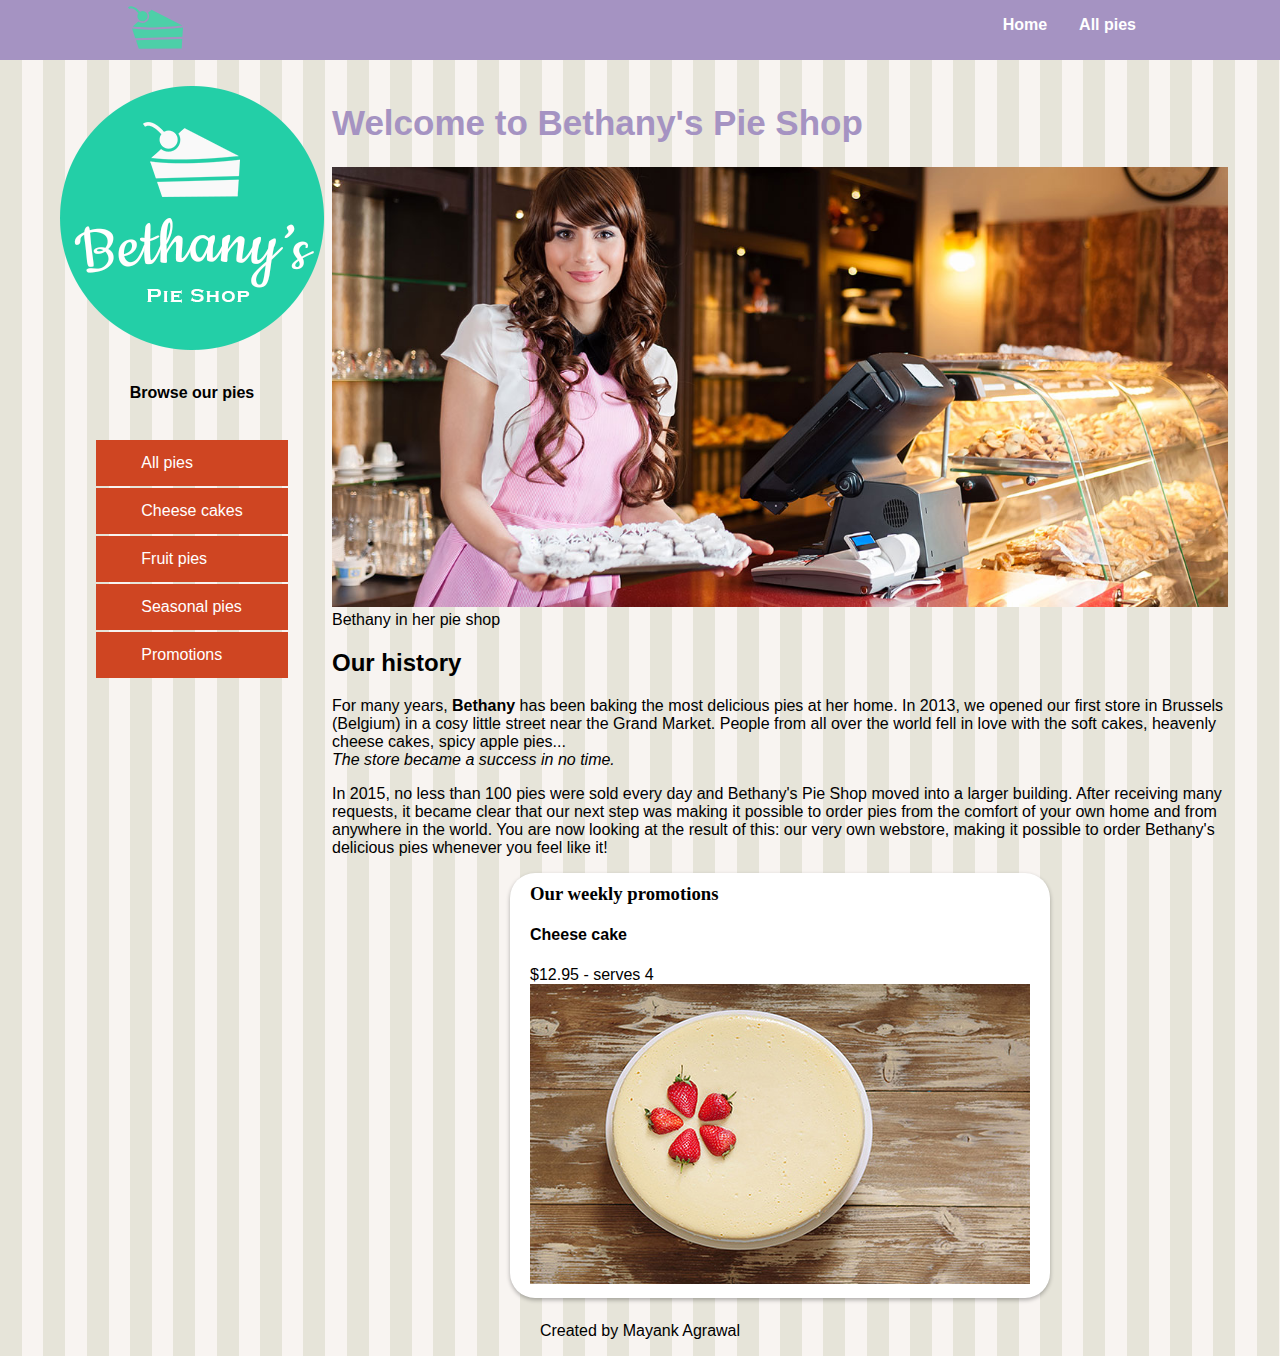
<file: index.html>
<!DOCTYPE html>
<html>

<head>
  <meta charset="utf-8">
  <title>Welcome to Bethany's Pie Shop!</title>
  <meta name="author" content="Bethany's Pie Shop">
  <meta name="description" content="Store front for Bethany's Pie Shop">
  <meta name="viewport" content="width=device-width, initial-scale=1">
  <link rel="icon" type="image/png" href="favicon.png">
  <link rel="stylesheet" type="text/css" href="css/styles.css">
</head>

<body>
  <header id="mainheader">
    <nav>
      <ul>
        <li><img src="images/cake.svg" height="55" /></li>
        <li><a href="index.html">Home</a></li>
        <li><a href="pages/pieoverview.html">All pies</a></li>
      </ul>
    </nav>
  </header>
  <div class="mainContent">
    <aside class="leftmenu">
      <a href="index.html"><img src="images/bethanylogo.png" /></a>
      <header>
        <h4 style="text-align: center;">Browse our pies</h4>
      </header>
      <ul>
        <a href="pages/pieoverview.html">
          <li>All pies</li>
        </a>
        <a href="pages/cheesecakes.html">
          <li>Cheese cakes</li>
        </a>
        <a href="pages/fruitpies.html">
          <li>Fruit pies</li>
        </a>
        <a href="pages/seasonalpies.html">
          <li>Seasonal pies</li>
        </a>
        <a href="#promos">
          <li>Promotions</li>
        </a>
      </ul>
    </aside>
    <main class="main">
      <article>
        <header>
          <h1 class="pageTitle">Welcome to Bethany's Pie Shop</h1>
        </header>
        <img src="images/bethany-fullsize.jpg" width="100%" alt="Bethany in her pie shop" />
        <figcaption class="centerImage">Bethany in her pie shop</figcaption>
        <h2>Our history</h2>
        <p>For many years, <b>Bethany</b> has been baking the most delicious pies at her home. In 2013, we opened our
          first store in Brussels (Belgium) in a cosy little street near the Grand Market. People from all over the
          world fell in love with the soft cakes, heavenly cheese cakes, spicy apple pies...<i><br>The store became a
            success in no time.</i></p>
        <p>In 2015, no less than 100 pies were sold every day and Bethany's Pie Shop moved into a larger building. After
          receiving many requests, it became clear that our next step was making it possible to order pies from the
          comfort of your own home and from anywhere in the world. You are now looking at the result of this: our very
          own webstore, making it possible to order Bethany's delicious pies whenever you feel like it!</p>
      </article>

      <section id="promos">
        <h3 style="font-family:verdana;">Our weekly promotions</h3>
        <h4>Cheese cake</h4>
        $12.95 - serves 4<br>
        <img src="images/products/cheesecakesmall.jpg" alt="Cheese cak with strawberry" />
      </section>
    </main>

  </div>

  <footer>
    <p>Created by Mayank Agrawal</p>
  </footer>

</body>

</html>
</file>
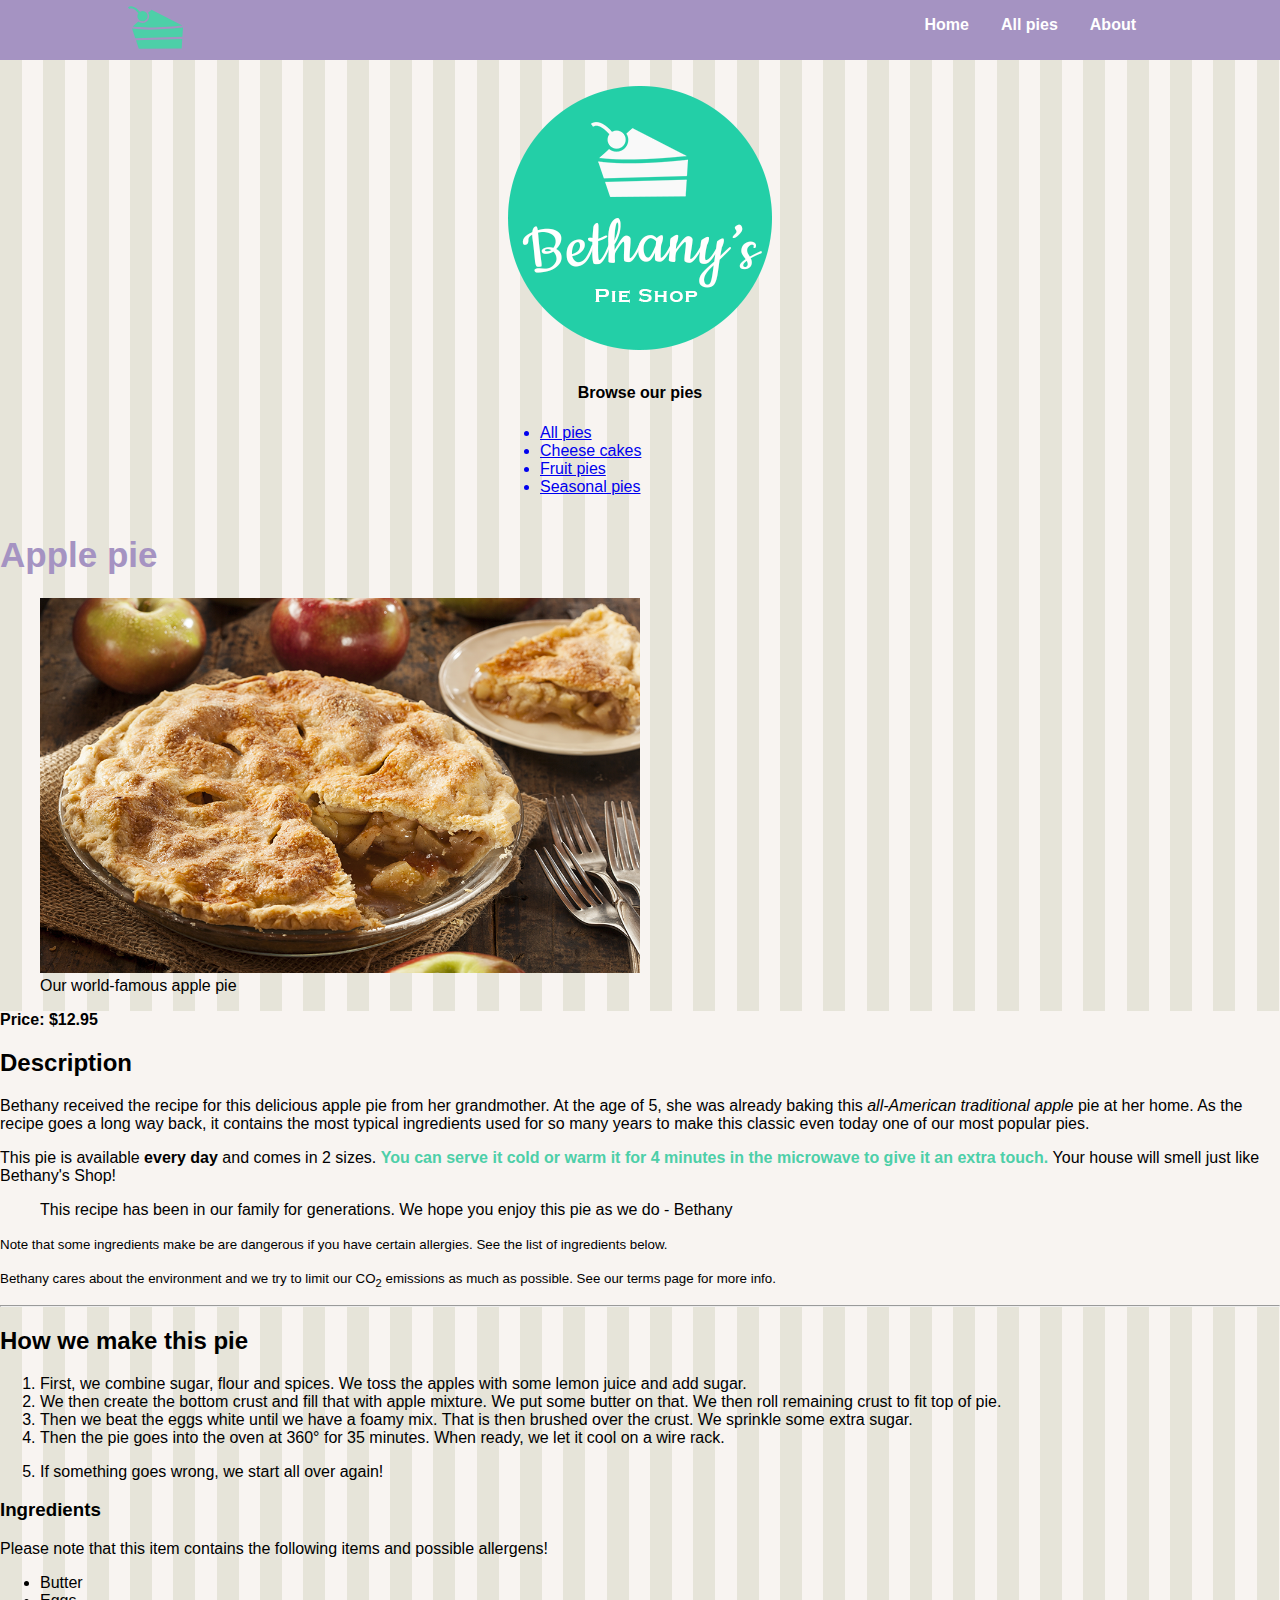
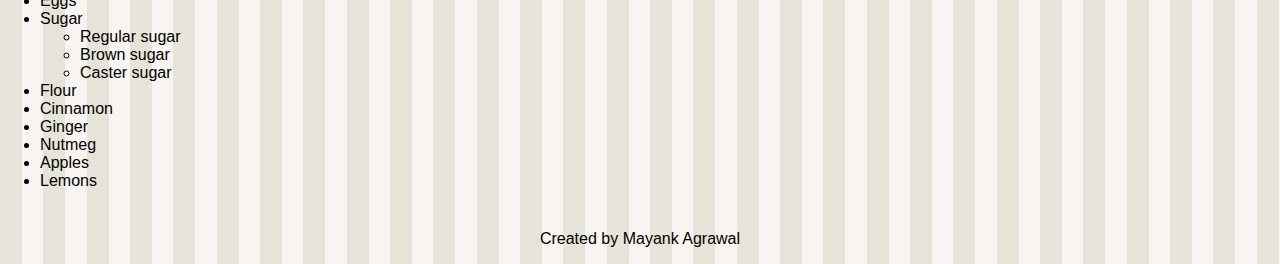
<file: pages/applepie.html>
<!DOCTYPE html>
<html>

<head>
  <meta charset="utf-8">
  <title>Welcome to Bethany's Pie Shop!</title>
  <meta name="author" content="Bethany's Pie Shop">
  <meta name="description" content="Store front for Bethany's Pie Shop">
  <meta name="viewport" content="width=device-width, initial-scale=1">
  <link rel="icon" type="image/png" href="favicon.png">
  <link rel="stylesheet" type="text/css" href="../css/styles.css">
</head>

<body>
  <header id="mainheader">
    <nav>
      <ul>
        <li><img src="../images/cake.svg" height="55" /></li>
        <li><a href="../index.html">Home</a></li>
        <li><a href="pieoverview.html">All pies</a></li>
        <li><a href="about.html">About</a></li>
      </ul>
    </nav>
  </header>
  <div class="mainContent">
    <aside id="leftmenu">
      <img src="../images/bethanylogo.png" />

      <header>
        <h4 style="text-align: center;">Browse our pies</h4>
      </header>
      <ul>
        <a href="pieoverview.html">
          <li>All pies</li>
        </a>
        <a href="cheesecakes.html">
          <li>Cheese cakes</li>
        </a>
        <a href="fruitpies.html">
          <li>Fruit pies</li>
        </a>
        <a href="seasonalpies.html">
          <li>Seasonal pies</li>
        </a>
      </ul>
    </aside>
    <main id="main">
      <article>
        <header>
          <h1 class="pageTitle">Apple pie</h1>
        </header>
        <figure>
          <a href="images/products/applepie.jpg"><img src="../images/products/applepie.jpg" width="600"
              alt="Apple pie" /></a>
          <figcaption>Our world-famous apple pie</figcaption>
        </figure>
        <div style="background-color:#f8f4f1;">
          <strong>Price: $12.95</strong>
          <h2>Description</h2>
          <p>Bethany received the recipe for this delicious apple pie from her grandmother. At the age of 5, she was
            already baking this <em>all-American traditional apple</em> pie at her home. As the recipe goes a long way
            back, it contains the most typical ingredients used for so many years to make this classic even today one of
            our most popular pies.
          </p>
          <p>This pie is available <strong>every day</strong> and comes in 2 sizes. <span
              style="color:#4dcfa8; font-weight:bold ;">You can serve it cold or warm it for 4 minutes in the microwave
              to give it an extra touch. </span>Your house will smell just like Bethany's Shop!</p>
          <p>
          <blockquote>This recipe has been in our family for generations. We hope you enjoy this pie as we do - Bethany
          </blockquote>
          </p>
          <p><small>Note that some ingredients make be are dangerous if you have certain allergies. See the list of
              ingredients below.</small></p>
          <p><small>Bethany cares about the environment and we try to limit our CO<sub>2</sub> emissions as much as
              possible. See our terms page for more info.</small></p>
          <hr>
        </div>

        <h2>How we make this pie</h2>
        <!-- <ol type="a"> -->
        <ol>
          <li>First, we combine sugar, flour and spices. We toss the apples with some lemon juice and add sugar.
          </li>
          <li>We then create the bottom crust and fill that with apple mixture. We put some butter on that. We then roll
            remaining crust to fit top of pie.
          </li>
          <li>Then we beat the eggs white until we have a foamy mix. That is then brushed over the crust. We sprinkle
            some extra sugar.
          </li>
          <li>Then the pie goes into the oven at 360° for 35 minutes. When ready, we let it cool on a wire rack.</li>
        </ol>
        <ol start=5>
          <li>If something goes wrong, we start all over again!</li>
        </ol>
        <h3>Ingredients</h3>
        <p>Please note that this item contains the following items and possible allergens!</p>
        <ul>
          <li>Butter</li>
          <li>Eggs</li>
          <li>Sugar</li>
          <ul>
            <li>Regular sugar</li>
            <li>Brown sugar</li>
            <li>Caster sugar</li>
          </ul>
          <li>Flour</li>
          <li>Cinnamon</li>
          <li>Ginger</li>
          <li>Nutmeg</li>
          <li>Apples</li>
          <li>Lemons</li>
        </ul>

    </main>

  </div>

  <footer>
    <p>Created by Mayank Agrawal</p>
  </footer>

</body>

</html>
</file>
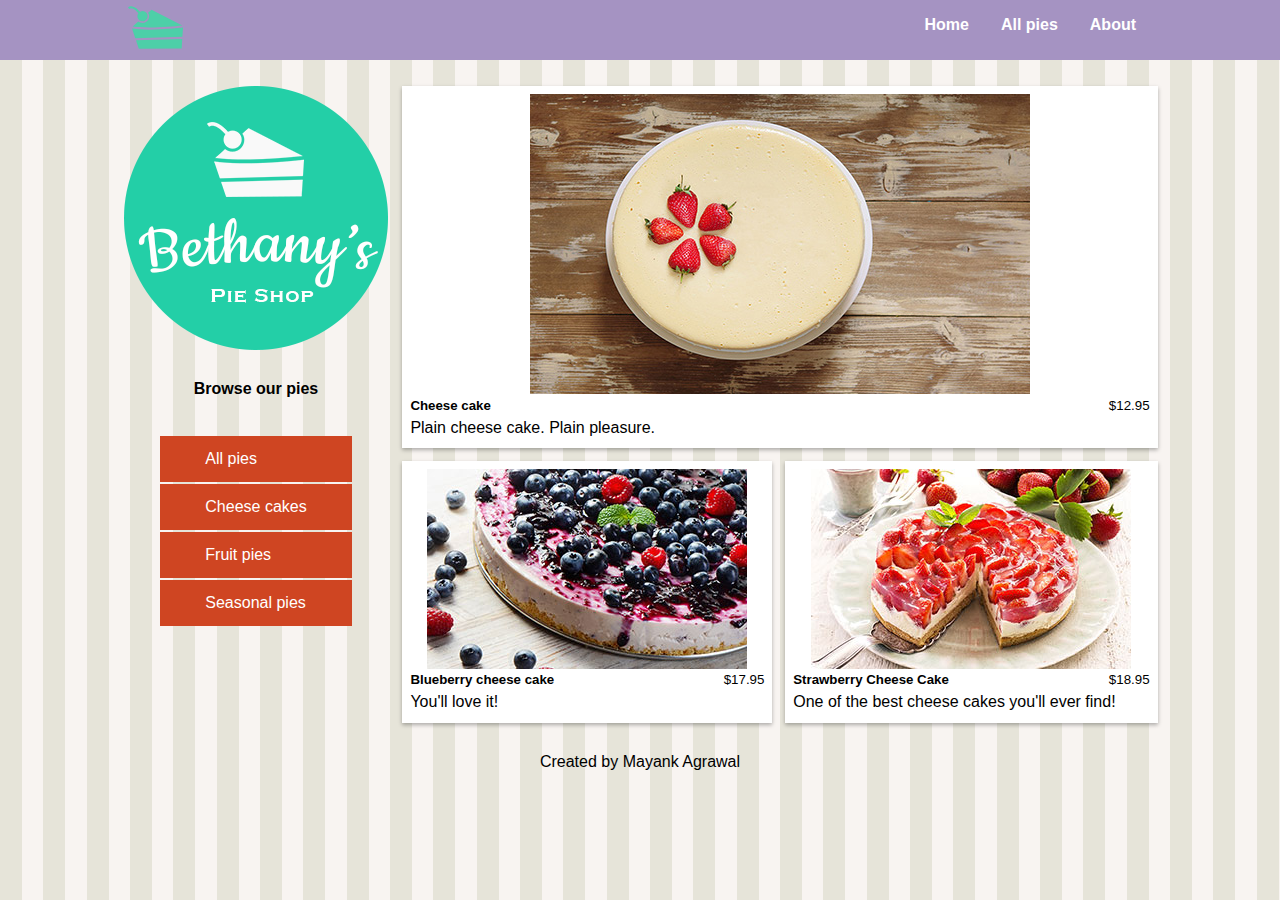
<file: pages/cheesecakes.html>
<!DOCTYPE html>
<html>

<head>
  <meta charset="utf-8">
  <title>Welcome to Bethany's Pie Shop!</title>
  <meta name="author" content="Bethany's Pie Shop">
  <meta name="description" content="Store front for Bethany's Pie Shop">
  <meta name="viewport" content="width=device-width, initial-scale=1">
  <link rel="icon" type="image/png" href="favicon.png">
  <link rel="stylesheet" type="text/css" href="../css/styles.css">
</head>

<body>
  <header id="mainheader">
    <nav>
      <ul>
        <li><img src="../images/cake.svg" height="55" /></li>
        <li><a href="../index.html">Home</a></li>
        <li><a href="pieoverview.html">All pies</a></li>
        <li><a href="about.html">About</a></li>
      </ul>
    </nav>
  </header>
  <div class="mainContent">
    <aside class="leftmenu">
      <img src="../images/bethanylogo.png" />

      <header>
        <h4 style="text-align: center;">Browse our pies</h4>
      </header>
      <ul>
        <a href="pieoverview.html">
          <li>All pies</li>
        </a>
        <a href="cheesecakes.html">
          <li>Cheese cakes</li>
        </a>
        <a href="fruitpies.html">
          <li>Fruit pies</li>
        </a>
        <a href="seasonalpies.html">
          <li>Seasonal pies</li>
        </a>
      </ul>
    </aside>
    <main class="pieGallery">

      <div class="pieCard">
        <img src="../images/products/cheesecakesmall.jpg">
        <div class="cardRow">
          <h5>Cheese cake</h5>
          <small>$12.95</small>
        </div>
        <p>Plain cheese cake. Plain pleasure.</p>
      </div>

      <div class="pieCard">
        <img src="../images/products/blueberrycheesecakesmall.jpg">
        <div class="cardRow">
          <h5>Blueberry cheese cake</h5>
          <small>$17.95</small>
        </div>
        <p>You'll love it!</p>
      </div>

      <div class="pieCard">
        <img src="../images/products/strawberrycheesecakesmall.jpg">
        <div class="cardRow">
          <h5>Strawberry Cheese Cake</h5>
          <small>$18.95</small>
        </div>
        <p>One of the best cheese cakes you'll ever find!</p>
      </div>

    </main>

  </div>

  <footer>
    <p>Created by Mayank Agrawal</p>
  </footer>

</body>

</html>
</file>
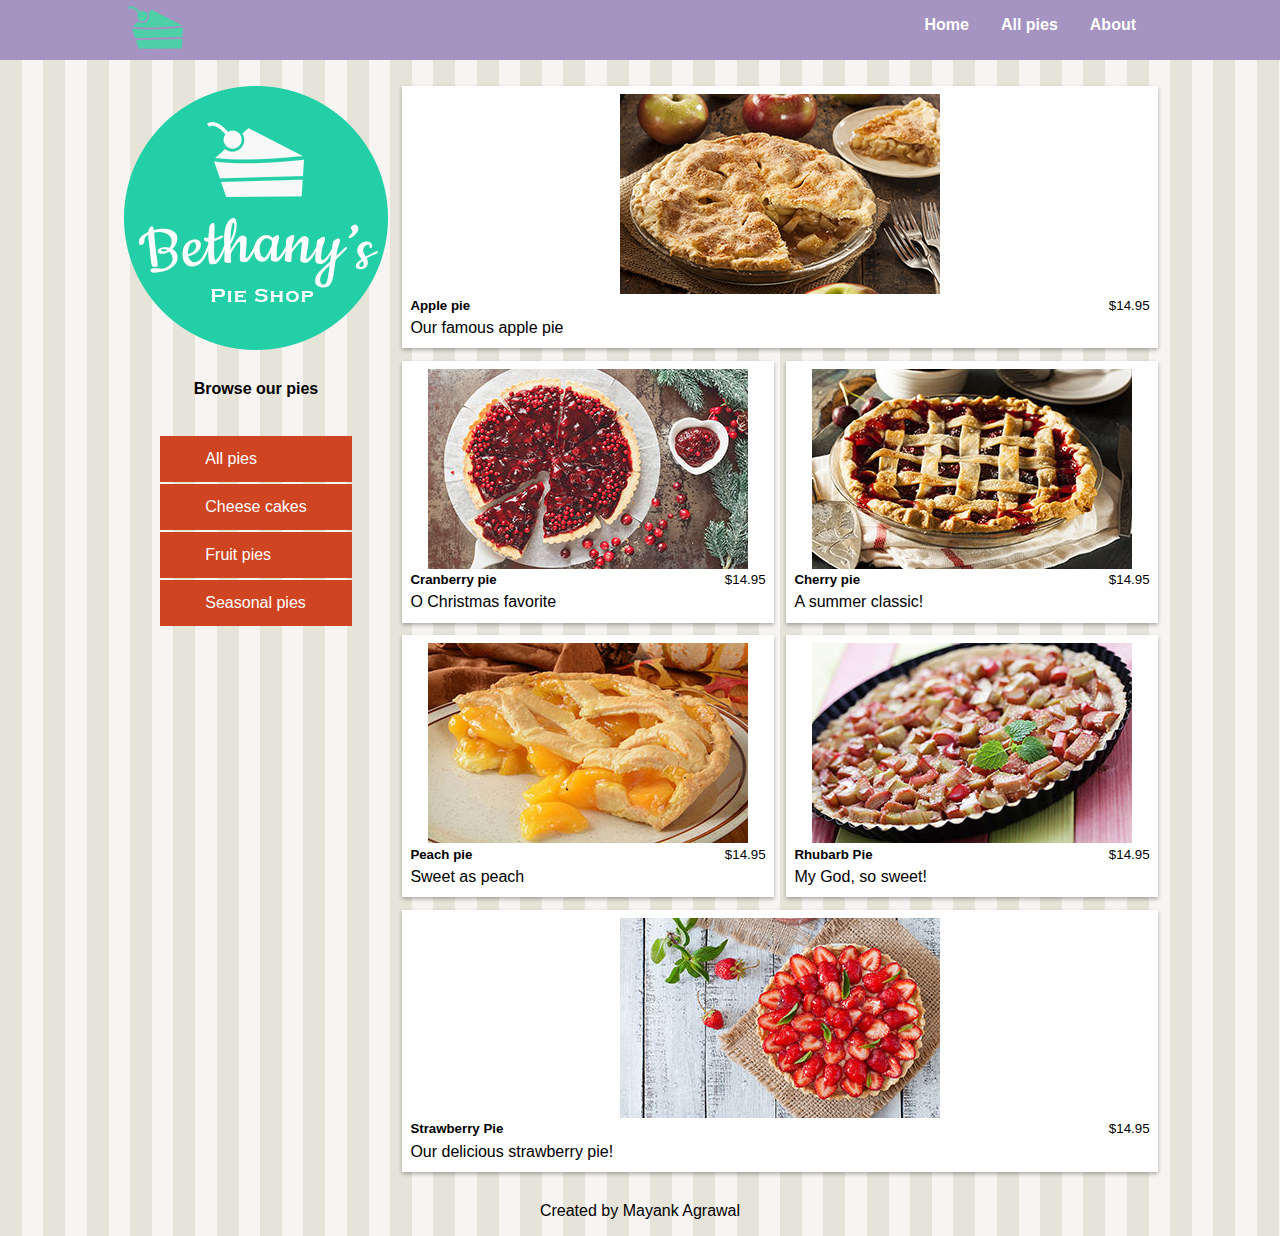
<file: pages/fruitpies.html>
<!DOCTYPE html>
<html>

<head>
  <meta charset="utf-8">
  <title>Welcome to Bethany's Pie Shop!</title>
  <meta name="author" content="Bethany's Pie Shop">
  <meta name="description" content="Store front for Bethany's Pie Shop">
  <meta name="viewport" content="width=device-width, initial-scale=1">
  <link rel="icon" type="image/png" href="favicon.png">
  <link rel="stylesheet" type="text/css" href="../css/styles.css">
</head>

<body>
  <header id="mainheader">
    <nav>
      <ul>
        <li><img src="../images/cake.svg" height="55" /></li>
        <li><a href="../index.html">Home</a></li>
        <li><a href="pieoverview.html">All pies</a></li>
        <li><a href="about.html">About</a></li>
      </ul>
    </nav>
  </header>
  <div class="mainContent">
    <aside class="leftmenu">
      <img src="../images/bethanylogo.png" />

      <header>
        <h4 style="text-align: center;">Browse our pies</h4>
      </header>
      <ul>
        <a href="pieoverview.html">
          <li>All pies</li>
        </a>
        <a href="cheesecakes.html">
          <li>Cheese cakes</li>
        </a>
        <a href="fruitpies.html">
          <li>Fruit pies</li>
        </a>
        <a href="seasonalpies.html">
          <li>Seasonal pies</li>
        </a>
      </ul>
    </aside>
    <main class="pieGallery">

      <div class="pieCard">
        <img src="../images/products/applepiesmall.jpg">
        <div class="cardRow">
          <h5>Apple pie</h5>
          <small>$14.95</small>
        </div>
        <p>Our famous apple pie</p>
      </div>

      <div class="pieCard">
        <img src="../images/products/cranberrypiesmall.jpg">
        <div class="cardRow">
          <h5>Cranberry pie</h5>
          <small>$14.95</small>
        </div>
        <p>O Christmas favorite</p>
      </div>

      <div class="pieCard">
        <img src="../images/products/cherrypiesmall.jpg">
        <div class="cardRow">
          <h5>Cherry pie</h5>
          <small>$14.95</small>
        </div>
        <p>A summer classic!</p>
      </div>

      <div class="pieCard">
        <img src="../images/products/peachpiesmall.jpg">
        <div class="cardRow">
          <h5>Peach pie</h5>
          <small>$14.95</small>
        </div>
        <p>Sweet as peach</p>
      </div>

      <div class="pieCard">
        <img src="../images/products/rhubarbpiesmall.jpg">
        <div class="cardRow">
          <h5>Rhubarb Pie</h5>
          <small>$14.95</small>
        </div>
        <p>My God, so sweet!</p>
      </div>

      <div class="pieCard">
        <img src="../images/products/strawberrypiesmall.jpg">
        <div class="cardRow">
          <h5>Strawberry Pie</h5>
          <small>$14.95</small>
        </div>
        <p>Our delicious strawberry pie!</p>
      </div>

    </main>

  </div>

  <footer>
    <p>Created by Mayank Agrawal</p>
  </footer>

</body>

</html>
</file>
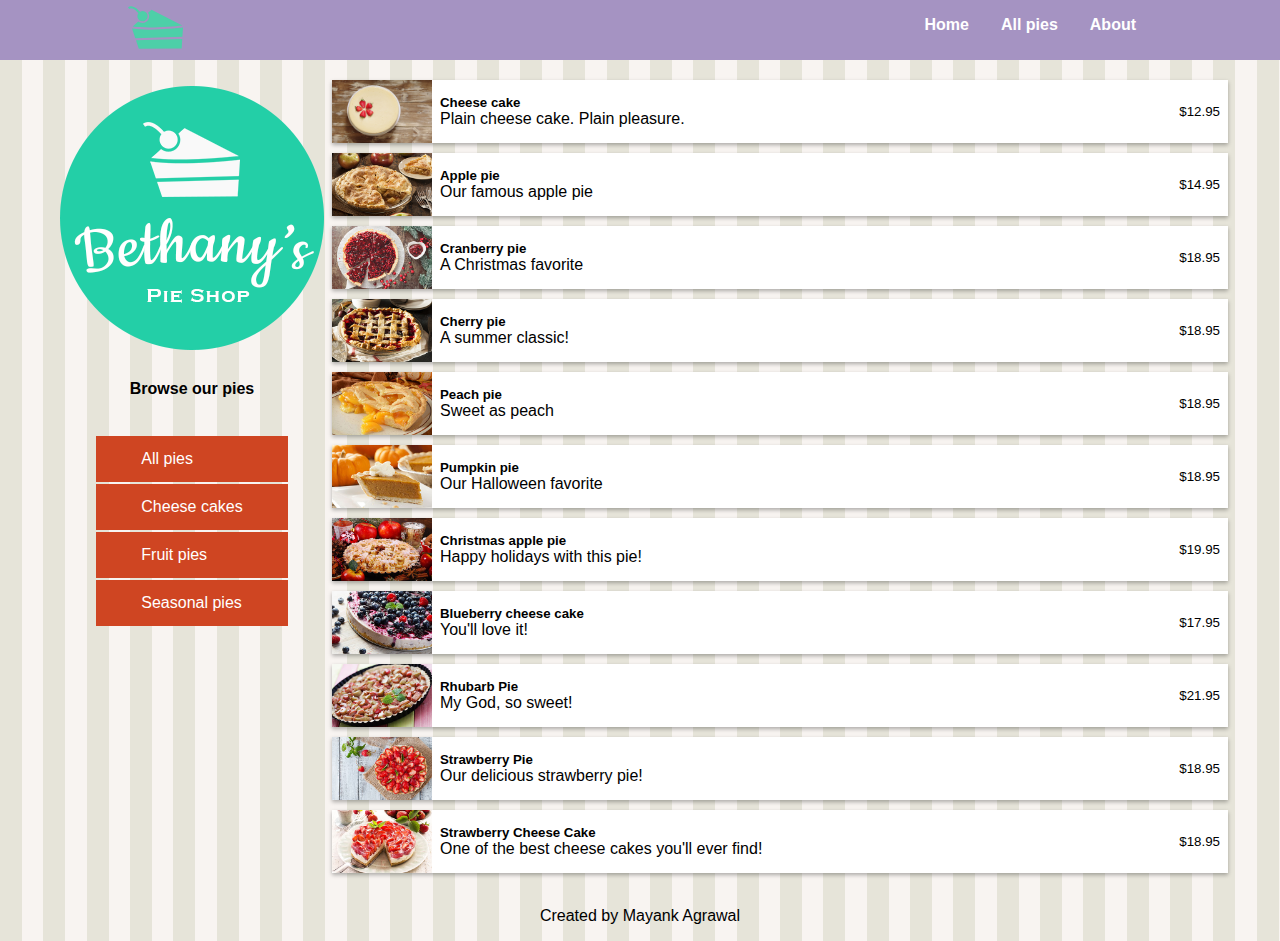
<file: pages/pieoverview.html>
<!DOCTYPE html>
<html>

<head>
  <meta charset="utf-8">
  <title>Welcome to Bethany's Pie Shop!</title>
  <meta name="author" content="Bethany's Pie Shop">
  <meta name="description" content="Store front for Bethany's Pie Shop">
  <meta name="viewport" content="width=device-width, initial-scale=1">
  <link rel="icon" type="image/png" href="favicon.png">
  <link rel="stylesheet" type="text/css" href="../css/styles.css">
</head>

<body>
  <header id="mainheader">
    <nav>
      <ul>
        <li><img src="../images/cake.svg" height="55" /></li>
        <li><a href="../index.html">Home</a></li>
        <li><a href="pieoverview.html">All pies</a></li>
        <li><a href="about.html">About</a></li>
      </ul>
    </nav>
  </header>
  <div class="mainContent">
    <aside class="leftmenu">

      <img src="../images/bethanylogo.png" />
      <h4>Browse our pies</h4>
      <ul>
        <a href="pieoverview.html">
          <li>All pies</li>
        </a>
        <a href="cheesecakes.html">
          <li>Cheese cakes</li>
        </a>
        <a href="fruitpies.html">
          <li>Fruit pies</li>
        </a>
        <a href="seasonalpies.html">
          <li>Seasonal pies</li>
        </a>
      </ul>

    </aside>
    <main class="main">

      <div class="pieRow">
        <img src="../images/products/cheesecakesmall.jpg" width="100" height="63">
        <div>
          <h5>Cheese cake</h5>
          <p>Plain cheese cake. Plain pleasure.</p>
        </div>
        <small>$12.95</small>
      </div>

      <div class="pieRow">
        <img src="../images/products/applepiesmall.jpg" width="100" height="63">
        <div>
          <h5>Apple pie</h5>
          <p>Our famous apple pie</p>
        </div>
        <small>$14.95</small>
      </div>

      <div class="pieRow">
        <img src="../images/products/cranberrypiesmall.jpg" width="100" height="63">
        <div>
          <h5>Cranberry pie</h5>
          <p>A Christmas favorite</p>
        </div>
        <small>$18.95</small>
      </div>

      <div class="pieRow">
        <img src="../images/products/cherrypiesmall.jpg" width="100" height="63">
        <div>
          <h5>Cherry pie</h5>
          <p>A summer classic!</p>
        </div>
        <small>$18.95</small>
      </div>

      <div class="pieRow">
        <img src="../images/products/peachpiesmall.jpg" width="100" height="63">
        <div>
          <h5>Peach pie</h5>
          <p>Sweet as peach</p>
        </div>
        <small>$18.95</small>
      </div>

      <div class="pieRow">
        <img src="../images/products/pumpkinpiesmall.jpg" width="100" height="63">
        <div>
          <h5>Pumpkin pie</h5>
          <p>Our Halloween favorite</p>
        </div>
        <small>$18.95</small>
      </div>

      <div class="pieRow">
        <img src="../images/products/christmasapplepiesmall.jpg" width="100" height="63">
        <div>
          <h5>Christmas apple pie</h5>
          <p>Happy holidays with this pie!</p>
        </div>
        <small>$19.95</small>
      </div>

      <div class="pieRow">
        <img src="../images/products/blueberrycheesecakesmall.jpg" width="100" height="63">
        <div>
          <h5>Blueberry cheese cake</h5>
          <p>You'll love it!</p>
        </div>
        <small>$17.95</small>
      </div>

      <div class="pieRow">
        <img src="../images/products/rhubarbpiesmall.jpg" width="100" height="63">
        <div>
          <h5>Rhubarb Pie</h5>
          <p>My God, so sweet!</p>
        </div>
        <small>$21.95</small>
      </div>

      <div class="pieRow">
        <img src="../images/products/strawberrypiesmall.jpg" width="100" height="63">
        <div>
          <h5>Strawberry Pie</h5>
          <p>Our delicious strawberry pie!</p>
        </div>
        <small>$18.95</small>
      </div>

      <div class="pieRow">
        <img src="../images/products/strawberrycheesecakesmall.jpg" width="100" height="63">
        <div>
          <h5>Strawberry Cheese Cake</h5>
          <p>One of the best cheese cakes you'll ever find!</p>
        </div>
        <small>$18.95</small>
      </div>

    </main>

  </div>

  <footer>
    <p>Created by Mayank Agrawal</p>
  </footer>

</body>

</html>
</file>
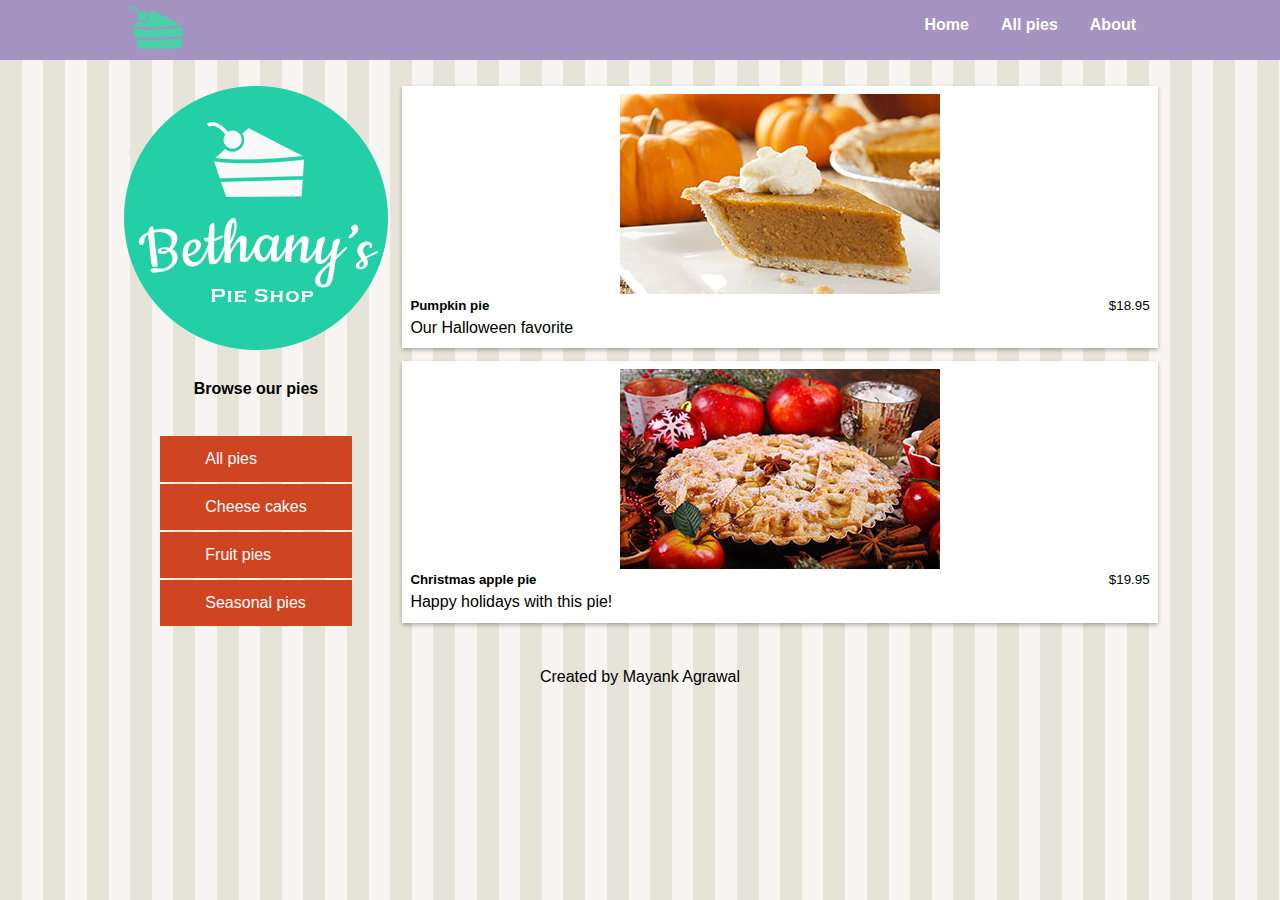
<file: pages/seasonalpies.html>
<!DOCTYPE html>
<html>

<head>
  <meta charset="utf-8">
  <title>Welcome to Bethany's Pie Shop!</title>
  <meta name="author" content="Bethany's Pie Shop">
  <meta name="description" content="Store front for Bethany's Pie Shop">
  <meta name="viewport" content="width=device-width, initial-scale=1">
  <link rel="icon" type="image/png" href="favicon.png">
  <link rel="stylesheet" type="text/css" href="../css/styles.css">
</head>

<body>
  <header id="mainheader">
    <nav>
      <ul>
        <li><img src="../images/cake.svg" height="55" /></li>
        <li><a href="../index.html">Home</a></li>
        <li><a href="pieoverview.html">All pies</a></li>
        <li><a href="about.html">About</a></li>
      </ul>
    </nav>
  </header>
  <div class="mainContent">
    <aside class="leftmenu">
      <img src="../images/bethanylogo.png" />

      <header>
        <h4 style="text-align: center;">Browse our pies</h4>
      </header>
      <ul>
        <a href="pieoverview.html">
          <li>All pies</li>
        </a>
        <a href="cheesecakes.html">
          <li>Cheese cakes</li>
        </a>
        <a href="fruitpies.html">
          <li>Fruit pies</li>
        </a>
        <a href="seasonalpies.html">
          <li>Seasonal pies</li>
        </a>
      </ul>
    </aside>
    <main class="pieGallery">

      <div class="pieCard">
        <img src="../images/products/pumpkinpiesmall.jpg">
        <div class="cardRow">
          <h5>Pumpkin pie</h5>
          <small>$18.95</small>
        </div>
        <p>Our Halloween favorite</p>
      </div>

      <div class="pieCard">
        <img src="../images/products/christmasapplepiesmall.jpg">
        <div class="cardRow">
          <h5>Christmas apple pie</h5>
          <small>$19.95</small>
        </div>
        <p>Happy holidays with this pie!</p>
      </div>

    </main>

  </div>

  <footer>
    <p>Created by Mayank Agrawal</p>
  </footer>

</body>

</html>
</file>
<file: css/styles.css>
/*Main Area*/
body {
  margin-top: 0px;
  font-family: 'Segoe UI', Tahoma, Geneva, Verdana, sans-serif;
  margin-left: auto;
  margin-right: auto;
  background-color: #e6e4d9;
  background-image: url('../images/pattern.png');
}

#mainheader {
  background-color: #a593c2;
}

/*Top Menu*/

nav {
  height: 60px;
  width: 80%;
  margin: 0 auto 20px;
}

nav>ul {
  list-style-type: none;
  margin: 0;
  padding: 0;
  overflow: hidden;
  display: flex;
  justify-content: space-around;
}

nav>ul>li:nth-child(1) {
  flex-grow: 1;
}

nav>ul>li a {
  display: block;
  color: white;
  text-align: center;
  padding: 16px;
  text-decoration: none;
  font-weight: bold;
}

/*Side Menu*/

.leftmenu ul {
  padding-inline-start: 0;
  margin-right: 0;
}

.leftmenu ul>a>li {
  background-color: #cf4522;
  color: #fff;
  list-style: none;
  padding: 14px 45px;
  display: block;
  cursor: pointer;
  margin-bottom: 2px;
}

.leftmenu ul>a>li:hover {
  background-color: #B43110;
}

.leftmenu ul>a {
  text-decoration: none;
  color: #fff;
}

.leftmenu {
  display: flex;
  flex-direction: column;
  align-items: center;
}

/*Main Content*/

.mainContent {
  display: flex;
  flex-direction: row;
  justify-content: center;
  flex-wrap: wrap;
}

.pageTitle {
  font-size: 35px;
  color: #a593c2;
}

.centerImage {
  align-self: flex-end;
}

/*Pie Rows*/

.main {
  display: flex;
  flex-direction: column;
  flex-basis: 70%;
}

.pieRow {
  display: flex;
  flex-direction: row;
  margin-bottom: 10px;
  flex-wrap: wrap;
  align-items: center;
  background-color: #fff;
  box-shadow: 0 2px 4px rgba(0, 0, 0, .3);
  padding-right: .5rem;
}

.pieRow h5,
.pieRow p {
  margin: 0;
}

.pieRow>div {
  flex-grow: 2;
  padding-left: .5rem;
}

.pieRow>small {
  flex-shrink: 3;
}

.pieGallery {
  display: flex;
  flex-direction: row;
  flex-basis: 60%;
  flex-wrap: wrap;
  align-content: flex-start;
}

.pieGallery>.pieCard:nth-child(1) {
  flex-basis: 100%;
}

.pieCard {
  display: flex;
  flex-flow: column wrap;
  margin: .4rem;
  padding: .5rem;
  background-color: #fff;
  box-shadow: 0 2px 4px rgba(0, 0, 0, .3);
  flex-grow: 2;
}

.pieCard h5,
.pieCard p {
  margin: .2rem 0;
}

.pieCard > img {
  align-self: center;
}

#promos {
  align-self: center;
  background-color: #fff;
  padding: 10px 20px;
  box-shadow: 0 2px 4px rgba(0, 0, 0, .3);
  border-radius: 25px;
}

#promos>h3 {
  margin: 0;
}

.cardRow {
  display: flex;
  flex-direction: row;
  justify-content: space-between;
  align-items: center;
}

/*About*/

.container {
  position: relative;
  width: 100%;
  height: 0;
  padding-bottom: 56.25%;
}

.video {
  position: absolute;
  top: 0;
  left: 0;
  width: 100%;
  height: 100%;
}


/*Footer*/

footer {
  display: flex;
  flex-direction: column;
  align-items: center;
  margin-top: 1rem;
}

footer>p,
footer>address {
  margin: .5rem 0;
}

/*Responsive code*/

@media screen and (max-width: 600px) {
  .leftmenu {
    order: 2;
  }

  .main {
    flex-basis: 90% !important;
  }

  .pieGallery {
    flex-basis: 90% !important;
  }
}

/*Test*/

.box {
  width: 200px;
  height: 100px;
  background-color: red;
  margin: 5px 10px;
}
</file>
